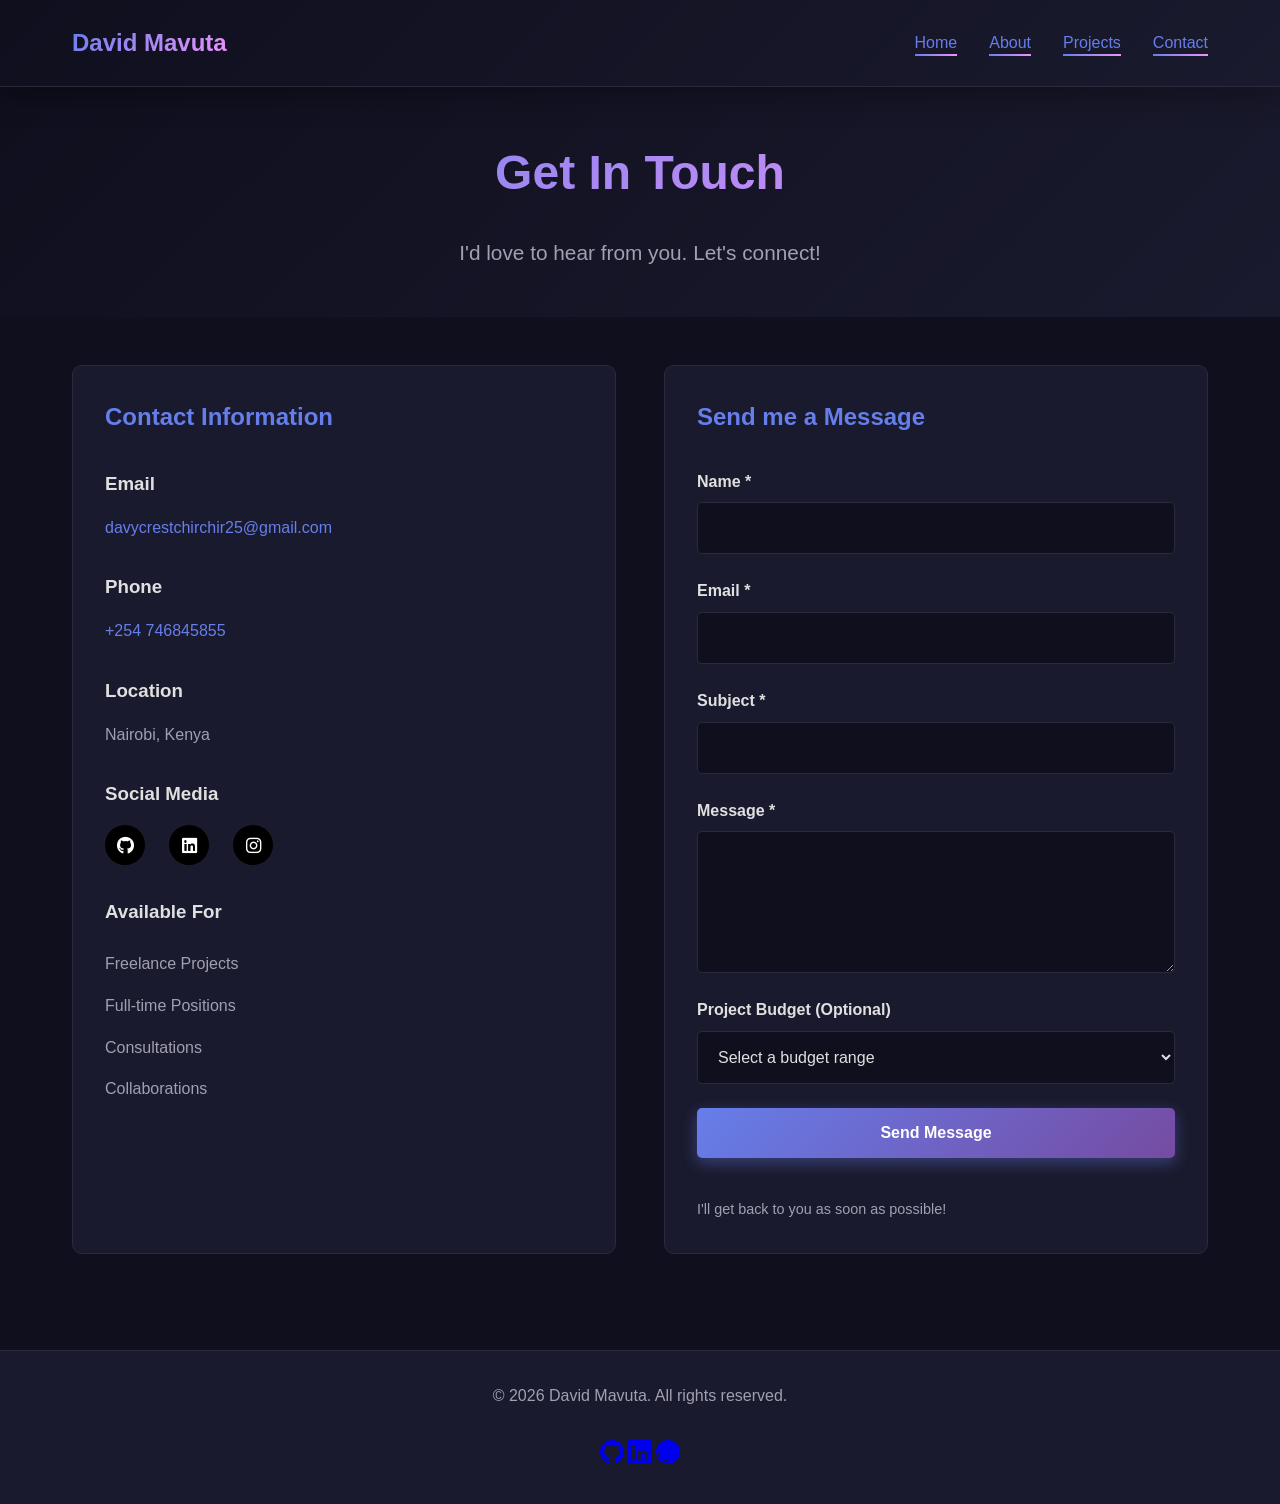
<file: contact.html>
<!DOCTYPE html>
<html lang="en">
<head>
    <meta charset="UTF-8">
    <meta name="viewport" content="width=device-width, initial-scale=1.0">
    <meta name="description" content="Get in touch with me for opportunities and collaborations">
    <title>Contact - Portfolio</title>
    <link rel="stylesheet" href="https://cdnjs.cloudflare.com/ajax/libs/font-awesome/6.4.0/css/all.min.css" integrity="sha512-iecdLmaskl7CVJkEZSMUkrQ6usKu8zIvxUivphLfAxcJmb0nG/5aJ2XDuncan2UE5kYoigSeuNzm50i2RElZ6+OQ==" crossorigin="anonymous" referrerpolicy="no-referrer" />
    <link rel="stylesheet" href="style.css">
</head>
<body>
    <nav class="navbar">
        <div class="nav-container">
            <div class="logo">David Mavuta</div>
            <ul class="nav-menu">
                <li><a href="index.html" class="nav-link">Home</a></li>
                <li><a href="about.html" class="nav-link">About</a></li>
                <li><a href="projects.html" class="nav-link">Projects</a></li>
                <li><a href="contact.html" class="nav-link active">Contact</a></li>
            </ul>
        </div>
    </nav>

    <section class="contact-hero">
        <h1>Get In Touch</h1>
        <p class="subtitle">I'd love to hear from you. Let's connect!</p>
    </section>

    <section class="contact-content">
        <div class="contact-container">
            <div class="contact-info">
                <h2>Contact Information</h2>
                
                <div class="info-item">
                    <h3>Email</h3>
                    <p><a href="mailto:davycrestchirchir25@gmail.com">davycrestchirchir25@gmail.com</a></p>
                </div>

                <div class="info-item">
                    <h3>Phone</h3>
                    <p><a href="tel:+254746845855">+254 746845855</a></p>
                </div>

                <div class="info-item">
                    <h3>Location</h3>
                    <p>Nairobi, Kenya</p>
                </div>

                <div class="info-item">
                    <h3>Social Media</h3>
                    <div class="social-icons">
                        <a href="https://github.com/davycrest/davycrest.github.io" target="_blank" title="GitHub">
                          <i class="fa-brands fa-github"></i>
                        </a>
                        <a href="https://www.linkedin.com/in/david-mavuta-75b363357" target="_blank" title="LinkedIn">
                          <i class="fa-brands fa-linkedin"></i>
                        </a>
                        <a href="https://www.instagram.com/davycrest" target="_blank" title="Instagram">
                          <i class="fa-brands fa-instagram"></i>
                        </a>
                    </div>
                </div>

                <div class="info-item">
                    <h3>Available For</h3>
                    <ul>
                        <li>Freelance Projects</li>
                        <li>Full-time Positions</li>
                        <li>Consultations</li>
                        <li>Collaborations</li>
                    </ul>
                </div>
            </div>

            <div class="contact-form-container">
                <h2>Send me a Message</h2>
                <form class="contact-form" id="contactForm">
                    <div class="form-group">
                        <label for="name">Name *</label>
                        <input type="text" id="name" name="name" required>
                    </div>

                    <div class="form-group">
                        <label for="email">Email *</label>
                        <input type="email" id="email" name="email" required>
                    </div>

                    <div class="form-group">
                        <label for="subject">Subject *</label>
                        <input type="text" id="subject" name="subject" required>
                    </div>

                    <div class="form-group">
                        <label for="message">Message *</label>
                        <textarea id="message" name="message" rows="6" required></textarea>
                    </div>

                    <div class="form-group">
                        <label for="budget">Project Budget (Optional)</label>
                        <select id="budget" name="budget">
                            <option value="">Select a budget range</option>
                            <option value="under-1k">Under $1,000</option>
                            <option value="1k-5k">$1,000 - $5,000</option>
                            <option value="5k-10k">$5,000 - $10,000</option>
                            <option value="over-10k">Over $10,000</option>
                        </select>
                    </div>

                    <button type="submit" class="btn btn-primary">Send Message</button>
                    <p class="form-note">I'll get back to you as soon as possible!</p>
                </form>
                <div id="formMessage" class="form-message"></div>
            </div>
        </div>
    </section>

    <footer class="footer">
        <div class="footer-content">
            <p>&copy; 2026 David Mavuta. All rights reserved.</p>
            <div class="social-links">
                <!-- GitHub Icon -->
                <a href="https://github.com/davycrest" target="_blank" class="social-icon github-icon" title="GitHub">
                    <svg viewBox="0 0 24 24" fill="currentColor" width="24" height="24">
                        <path d="M12 0c-6.626 0-12 5.373-12 12 0 5.302 3.438 9.8 8.207 11.387.6.111.793-.261.793-.577v-2.234c-3.338.726-4.033-1.416-4.033-1.416-.546-1.387-1.333-1.756-1.333-1.756-1.089-.745.083-.729.083-.729 1.205.084 1.839 1.237 1.839 1.237 1.07 1.834 2.807 1.304 3.492.997.107-.775.418-1.305.762-1.604-2.665-.305-5.467-1.334-5.467-5.931 0-1.311.469-2.381 1.236-3.221-.124-.303-.535-1.524.117-3.176 0 0 1.008-.322 3.301 1.23.957-.266 1.983-.399 3.003-.404 1.02.005 2.047.138 3.006.404 2.291-1.552 3.297-1.23 3.297-1.23.653 1.653.242 2.874.118 3.176.77.84 1.235 1.911 1.235 3.221 0 4.609-2.807 5.624-5.479 5.921.43.372.823 1.102.823 2.222v 3.293c0 .319.192.694.801.576 4.765-1.589 8.199-6.086 8.199-11.386 0-6.627-5.373-12-12-12z"/>
                    </svg>
                </a>
                <!-- LinkedIn Icon -->
                <a href="https://www.linkedin.com/in/david-mavuta-75b363357" target="_blank" class="social-icon linkedin-icon" title="LinkedIn">
                    <svg viewBox="0 0 24 24" fill="currentColor" width="24" height="24">
                        <path d="M20.447 20.452h-3.554v-5.569c0-1.328-.475-2.236-1.986-2.236-1.081 0-1.722.722-2.004 1.418-.103.249-.129.597-.129.946v5.441h-3.554s.05-8.81 0-9.728h3.554v1.375c.428-.659 1.191-1.595 2.897-1.595 2.117 0 3.704 1.385 3.704 4.362v5.586zM5.337 8.855c-1.144 0-1.915-.762-1.915-1.715 0-.955.77-1.715 1.92-1.715 1.148 0 1.919.76 1.943 1.715 0 .953-.795 1.715-1.948 1.715zm1.595 11.597H3.635V9.724h3.297v10.728zM22.225 0H1.771C.792 0 0 .774 0 1.729v20.542C0 23.227.792 24 1.771 24h20.451C23.2 24 24 23.227 24 22.271V1.729C24 .774 23.2 0 22.225 0z"/>
                    </svg>
                </a>
                <!-- Instagram Icon -->
                <a href="https://www.instagram.com/davycrest" target="_blank" class="social-icon instagram-icon" title="Instagram">
                    <svg viewBox="0 0 24 24" fill="currentColor" width="24" height="24">
                        <path d="M12 0C5.373 0 0 5.373 0 12s5.373 12 12 12 12-5.373 12-12S18.627 0 12 0m5.521 12.465c.006.111.01.223.01.336 0 2.137-.828 4.144-2.334 5.651-1.506 1.506-3.514 2.334-5.651 2.334-2.137 0-4.144-.828-5.651-2.334-1.506-1.506-2.334-3.514-2.334-5.651 0-.113.005-.225.01-.336H5.02v6.605c0 .56.454 1.014 1.014 1.014h11.932c.56 0 1.014-.454 1.014-1.014v-6.605h-.459zm0-3.379c0 .56-.454 1.014-1.014 1.014h-1.628c-.56 0-1.014-.454-1.014-1.014v-1.628c0-.56.454-1.014 1.014-1.014h1.628c.56 0 1.014.454 1.014 1.014v1.628zm-5.521 2.794c1.465 0 2.655-1.19 2.655-2.655s-1.19-2.655-2.655-2.655-2.655 1.19-2.655 2.655 1.19 2.655 2.655 2.655zm6.535-8.274H5.034c-.56 0-1.014.454-1.014 1.014v13.972c0 .56.454 1.014 1.014 1.014h11.972c.56 0 1.014-.454 1.014-1.014V4.62c0-.56-.454-1.014-1.014-1.014z"/>
                    </svg>
                </a>
            </div>
        </div>
    </footer>

    <script src="script.js"></script>
</body>
</html>
</file>
<file: style.css>
/* ============================================
   GLOBAL STYLES & VARIABLES
   ============================================ */

:root {
    --primary-color: #667eea;
    --secondary-color: #764ba2;
    --accent-color: #f093fb;
    --dark-bg: #0f0f1e;
    --light-bg: #1a1a2e;
    --text-light: #e0e0e0;
    --text-dark: #0f0f1e;
    --border-color: #2a2a3e;
    --success: #4caf50;
    --error: #f44336;
    
    --spacing-xs: 0.5rem;
    --spacing-sm: 1rem;
    --spacing-md: 1.5rem;
    --spacing-lg: 2rem;
    --spacing-xl: 3rem;
    
    --transition: all 0.3s ease;
    --shadow: 0 10px 30px rgba(0, 0, 0, 0.3);
}

* {
    margin: 0;
    padding: 0;
    box-sizing: border-box;
}

html {
    scroll-behavior: smooth;
}

body {
    font-family: 'Segoe UI', Tahoma, Geneva, Verdana, sans-serif;
    background-color: var(--dark-bg);
    color: var(--text-light);
    line-height: 1.6;
    overflow-x: hidden;
}

/* ============================================
   NAVIGATION BAR
   ============================================ */

.navbar {
    background: linear-gradient(135deg, var(--dark-bg) 0%, var(--light-bg) 100%);
    padding: var(--spacing-md) 0;
    position: sticky;
    top: 0;
    z-index: 1000;
    box-shadow: var(--shadow);
    border-bottom: 1px solid var(--border-color);
}

.nav-container {
    max-width: 1200px;
    margin: 0 auto;
    padding: 0 var(--spacing-lg);
    display: flex;
    justify-content: space-between;
    align-items: center;
}

.logo {
    font-size: 1.5rem;
    font-weight: bold;
    background: linear-gradient(135deg, var(--primary-color), var(--accent-color));
    -webkit-background-clip: text;
    -webkit-text-fill-color: transparent;
    background-clip: text;
}

.nav-menu {
    display: flex;
    list-style: none;
    gap: var(--spacing-lg);
}

.nav-link {
    color: var(--text-light);
    text-decoration: none;
    transition: var(--transition);
    position: relative;
    font-weight: 500;
}

.nav-link:hover,
.nav-link.active {
    color: var(--primary-color);
}

.nav-link.active::after {
    content: '';
    position: absolute;
    bottom: -5px;
    left: 0;
    width: 100%;
    height: 2px;
    background: linear-gradient(135deg, var(--primary-color), var(--accent-color));
}

/* ============================================
   BUTTONS & LINKS
   ============================================ */

.btn {
    display: inline-block;
    padding: var(--spacing-sm) var(--spacing-lg);
    border-radius: 5px;
    text-decoration: none;
    font-weight: 600;
    transition: var(--transition);
    border: none;
    cursor: pointer;
    font-size: 1rem;
}

.btn-primary {
    background: linear-gradient(135deg, var(--primary-color), var(--secondary-color));
    color: white;
    box-shadow: 0 5px 15px rgba(102, 126, 234, 0.4);
}

.btn-primary:hover {
    transform: translateY(-2px);
    box-shadow: 0 8px 25px rgba(102, 126, 234, 0.6);
}

.btn-secondary {
    background: transparent;
    color: var(--primary-color);
    border: 2px solid var(--primary-color);
}

.btn-secondary:hover {
    background: var(--primary-color);
    color: white;
}

.link-btn {
    color: var(--primary-color);
    text-decoration: none;
    font-weight: 600;
    transition: var(--transition);
    display: inline-block;
}

.link-btn:hover {
    color: var(--accent-color);
    text-decoration: underline;
}

/* ============================================
   HERO SECTION
   ============================================ */

.hero {
    max-width: 1200px;
    margin: 0 auto;
    padding: var(--spacing-xl) var(--spacing-lg);
    display: grid;
    grid-template-columns: 1fr 1fr;
    gap: var(--spacing-xl);
    align-items: center;
    min-height: 80vh;
}

.hero-content h1 {
    font-size: 3.5rem;
    margin-bottom: var(--spacing-md);
    background: linear-gradient(135deg, var(--primary-color), var(--accent-color));
    -webkit-background-clip: text;
    -webkit-text-fill-color: transparent;
    background-clip: text;
    line-height: 1.2;
}

.hero-title {
    font-weight: bold;
}

.hero-subtitle {
    font-size: 1.5rem;
    color: var(--primary-color);
    margin-bottom: var(--spacing-sm);
}

.hero-description {
    font-size: 1.1rem;
    color: #a0a0b0;
    margin-bottom: var(--spacing-lg);
}

.hero-buttons {
    display: flex;
    gap: var(--spacing-md);
    margin-top: var(--spacing-lg);
}

.hero-image {
    display: flex;
    justify-content: center;
}

.profile-img {
    width: 300px;
    height: 300px;
    border-radius: 50%;
    object-fit: cover;
    border: 3px solid var(--primary-color);
    box-shadow: 0 0 30px rgba(102, 126, 234, 0.3);
    transition: var(--transition);
}

.profile-img:hover {
    box-shadow: 0 0 50px rgba(102, 126, 234, 0.6);
    transform: scale(1.05);
}

/* ============================================
   SECTIONS
   ============================================ */

section {
    padding: var(--spacing-xl) var(--spacing-lg);
}

section h2 {
    font-size: 2.5rem;
    margin-bottom: var(--spacing-xl);
    text-align: center;
    background: linear-gradient(135deg, var(--primary-color), var(--accent-color));
    -webkit-background-clip: text;
    -webkit-text-fill-color: transparent;
    background-clip: text;
}

.max-width {
    max-width: 1200px;
    margin: 0 auto;
}

/* ============================================
   FEATURED PROJECTS SECTION
   ============================================ */

.featured-projects {
    background: linear-gradient(135deg, var(--dark-bg) 0%, var(--light-bg) 100%);
    max-width: 1200px;
    margin: 0 auto;
    padding: var(--spacing-xl) var(--spacing-lg);
}

.projects-grid {
    display: grid;
    grid-template-columns: repeat(auto-fit, minmax(300px, 1fr));
    gap: var(--spacing-lg);
    margin: var(--spacing-lg) 0;
}

.project-card {
    background: var(--light-bg);
    border-radius: 10px;
    overflow: hidden;
    box-shadow: var(--shadow);
    transition: var(--transition);
    border: 1px solid var(--border-color);
}

.project-card:hover {
    transform: translateY(-10px);
    box-shadow: 0 20px 40px rgba(102, 126, 234, 0.3);
}

.project-image {
    width: 100%;
    height: 200px;
    overflow: hidden;
}

.project-image img {
    width: 100%;
    height: 100%;
    object-fit: cover;
    transition: var(--transition);
}

.project-card:hover .project-image img {
    transform: scale(1.1);
}

.project-content {
    padding: var(--spacing-md);
}

.project-content h3 {
    font-size: 1.3rem;
    margin-bottom: var(--spacing-sm);
    color: var(--text-light);
}

.project-content p {
    color: #a0a0b0;
    margin-bottom: var(--spacing-sm);
}

.tech-tags {
    display: flex;
    gap: var(--spacing-xs);
    flex-wrap: wrap;
    margin: var(--spacing-sm) 0;
}

.tag {
    background: rgba(102, 126, 234, 0.2);
    color: var(--primary-color);
    padding: 0.25rem 0.75rem;
    border-radius: 20px;
    font-size: 0.85rem;
    border: 1px solid var(--primary-color);
}

.project-link {
    display: inline-block;
    margin-top: var(--spacing-sm);
    color: var(--primary-color);
    text-decoration: none;
    font-weight: 600;
    transition: var(--transition);
}

.project-link:hover {
    color: var(--accent-color);
}

.view-all {
    text-align: center;
    margin-top: var(--spacing-xl);
}

/* ============================================
   CERTIFICATIONS PREVIEW SECTION
   ============================================ */

.certifications {
    background: linear-gradient(135deg, var(--light-bg) 0%, var(--dark-bg) 100%);
    max-width: 1200px;
    margin: 0 auto;
    padding: var(--spacing-xl) var(--spacing-lg);
}

.certifications-grid {
    display: grid;
    grid-template-columns: repeat(auto-fit, minmax(280px, 1fr));
    gap: var(--spacing-lg);
    margin-top: var(--spacing-lg);
}

.cert-card {
    display: flex;
    gap: var(--spacing-md);
    align-items: flex-start;
    padding: var(--spacing-lg);
    border-radius: 15px;
    background: var(--light-bg);
    box-shadow: var(--shadow);
    border: 1px solid var(--border-color);
    transition: var(--transition);
}

.cert-card:hover {
    transform: translateY(-6px);
    border-color: var(--primary-color);
}

.cert-icon {
    min-width: 50px;
    min-height: 50px;
    display: grid;
    place-items: center;
    border-radius: 50%;
    font-weight: bold;
    color: white;
    font-size: 1.25rem;
}

.cert-complete {
    background: var(--primary-color);
}

.cert-progress {
    background: var(--accent-color);
}

.cert-details h3 {
    margin-bottom: var(--spacing-xs);
    font-size: 1.2rem;
    color: var(--text-light);
}

.cert-details p {
    color: #a0a0b0;
    line-height: 1.7;
}

/* ============================================
   SKILLS & TECHNOLOGIES 
   ============================================ */

.skills-container {
    max-width: 1200px;
    margin: 0 auto;
    display: grid;
    grid-template-columns: repeat(auto-fit, minmax(200px, 1fr));
    gap: var(--spacing-lg);
}

.skill-category {
    background: var(--light-bg);
    padding: var(--spacing-lg);
    border-radius: 10px;
    border: 1px solid var(--border-color);
    transition: var(--transition);
}

.skill-category:hover {
    box-shadow: var(--shadow);
    border-color: var(--primary-color);
}

.skill-category h3 {
    color: var(--primary-color);
    margin-bottom: var(--spacing-md);
    font-size: 1.3rem;
}

.skill-category ul {
    list-style: none;
}

.skill-category li {
    padding: var(--spacing-xs) 0;
    color: #a0a0b0;
    transition: var(--transition);
}

.skill-category:hover li {
    color: var(--text-light);
}

/* ============================================
   ABOUT PAGE
   ============================================ */

.about-hero {
    text-align: center;
    padding: var(--spacing-xl) var(--spacing-lg);
    background: linear-gradient(135deg, var(--dark-bg) 0%, var(--light-bg) 100%);
}

.about-hero h1 {
    font-size: 3rem;
    margin-bottom: var(--spacing-md);
    background: linear-gradient(135deg, var(--primary-color), var(--accent-color));
    -webkit-background-clip: text;
    -webkit-text-fill-color: transparent;
    background-clip: text;
}

.subtitle {
    font-size: 1.3rem;
    color: #a0a0b0;
}

.about-content {
    max-width: 1200px;
    margin: 0 auto;
}

.about-grid {
    display: grid;
    grid-template-columns: 1fr 1fr;
    gap: var(--spacing-xl);
    align-items: center;
}

.about-image img {
    width: 100%;
    border-radius: 10px;
    box-shadow: var(--shadow);
    transition: var(--transition);
}

.about-image img:hover {
    transform: scale(1.05);
}

.about-text h2 {
    font-size: 2rem;
    background: linear-gradient(135deg, var(--primary-color), var(--accent-color));
    -webkit-background-clip: text;
    -webkit-text-fill-color: transparent;
    background-clip: text;
    margin-bottom: var(--spacing-md);
    text-align: left;
}

.about-text p {
    color: #a0a0b0;
    margin-bottom: var(--spacing-md);
    line-height: 1.8;
}

/* ============================================
   TIMELINE / EXPERIENCE
   ============================================ */

.experience {
    background: linear-gradient(135deg, var(--dark-bg) 0%, var(--light-bg) 100%);
    max-width: 1200px;
    margin: 0 auto;
}

.timeline {
    position: relative;
    padding: var(--spacing-lg) 0;
}

.timeline::before {
    content: '';
    position: absolute;
    left: 50%;
    transform: translateX(-50%);
    width: 3px;
    height: 100%;
    background: linear-gradient(180deg, var(--primary-color), var(--accent-color));
}

.timeline-item {
    margin-bottom: var(--spacing-xl);
    position: relative;
}

.timeline-item:nth-child(odd) .timeline-content {
    margin-left: 0;
    margin-right: 50%;
    padding-right: var(--spacing-lg);
    text-align: right;
}

.timeline-item:nth-child(even) .timeline-content {
    margin-left: 50%;
    margin-right: 0;
    padding-left: var(--spacing-lg);
    text-align: left;
}

.timeline-marker {
    position: absolute;
    left: 50%;
    transform: translateX(-50%);
    width: 20px;
    height: 20px;
    background: linear-gradient(135deg, var(--primary-color), var(--accent-color));
    border-radius: 50%;
    top: 0;
    z-index: 1;
    box-shadow: 0 0 0 4px var(--dark-bg), 0 0 0 8px var(--primary-color);
}

.timeline-content h3 {
    font-size: 1.3rem;
    margin-bottom: var(--spacing-xs);
    color: var(--text-light);
}

.timeline-date {
    color: var(--primary-color);
    font-weight: 600;
    margin-bottom: var(--spacing-xs);
}

.timeline-description {
    color: #a0a0b0;
    line-height: 1.6;
}

/* ============================================
   EDUCATION SECTION
   ============================================ */

.education {
    background: var(--dark-bg);
}

.education-grid {
    max-width: 1200px;
    margin: 0 auto;
    display: grid;
    grid-template-columns: repeat(auto-fit, minmax(250px, 1fr));
    gap: var(--spacing-lg);
}

.education-card {
    background: var(--light-bg);
    padding: var(--spacing-lg);
    border-radius: 10px;
    border: 1px solid var(--border-color);
    transition: var(--transition);
}

.education-card:hover {
    box-shadow: var(--shadow);
    border-color: var(--primary-color);
}

.education-card h3 {
    color: var(--primary-color);
    margin-bottom: var(--spacing-sm);
}

.education-school {
    font-weight: 600;
    color: var(--text-light);
    margin-bottom: var(--spacing-xs);
}

.education-date {
    color: #a0a0b0;
    font-size: 0.9rem;
    margin-bottom: var(--spacing-md);
}

.education-description {
    color: #a0a0b0;
    line-height: 1.6;
}

/* ============================================
   PROJECTS PAGE
   ============================================ */

.projects-hero {
    text-align: center;
    padding: var(--spacing-xl) var(--spacing-lg);
    background: linear-gradient(135deg, var(--dark-bg) 0%, var(--light-bg) 100%);
}

.projects-hero h1 {
    font-size: 3rem;
    margin-bottom: var(--spacing-md);
    background: linear-gradient(135deg, var(--primary-color), var(--accent-color));
    -webkit-background-clip: text;
    -webkit-text-fill-color: transparent;
    background-clip: text;
}

.projects-filter {
    max-width: 1200px;
    margin: 0 auto;
    text-align: center;
    padding: var(--spacing-lg);
}

.filter-buttons {
    display: flex;
    justify-content: center;
    gap: var(--spacing-md);
    flex-wrap: wrap;
}

.filter-btn {
    background: var(--light-bg);
    color: var(--text-light);
    border: 2px solid var(--border-color);
    padding: var(--spacing-sm) var(--spacing-lg);
    border-radius: 25px;
    cursor: pointer;
    transition: var(--transition);
    font-weight: 600;
}

.filter-btn:hover,
.filter-btn.active {
    background: linear-gradient(135deg, var(--primary-color), var(--secondary-color));
    border-color: var(--primary-color);
    color: white;
}

.projects-gallery {
    background: var(--dark-bg);
    max-width: 1200px;
    margin: 0 auto;
}

.projects-container {
    display: grid;
    grid-template-columns: repeat(auto-fill, minmax(300px, 1fr));
    gap: var(--spacing-lg);
}

.project-item {
    background: var(--light-bg);
    border-radius: 10px;
    overflow: hidden;
    box-shadow: var(--shadow);
    transition: var(--transition);
    border: 1px solid var(--border-color);
}

.project-item:hover {
    transform: translateY(-10px);
    box-shadow: 0 20px 40px rgba(102, 126, 234, 0.3);
}

.project-image-container {
    position: relative;
    width: 100%;
    height: 250px;
    overflow: hidden;
}

.project-image-container img {
    width: 100%;
    height: 100%;
    object-fit: cover;
    transition: var(--transition);
}

.project-item:hover .project-image-container img {
    transform: scale(1.1);
}

.project-overlay {
    position: absolute;
    top: 0;
    left: 0;
    right: 0;
    bottom: 0;
    background: rgba(102, 126, 234, 0.9);
    display: flex;
    align-items: center;
    justify-content: center;
    opacity: 0;
    transition: var(--transition);
}

.project-item:hover .project-overlay {
    opacity: 1;
}

.view-project {
    color: white;
    text-decoration: none;
    font-weight: 600;
    font-size: 1.1rem;
    padding: var(--spacing-md) var(--spacing-lg);
    background: rgba(0, 0, 0, 0.3);
    border-radius: 5px;
    transition: var(--transition);
}

.view-project:hover {
    background: rgba(0, 0, 0, 0.5);
}

.project-info {
    padding: var(--spacing-md);
}

.project-info h3 {
    font-size: 1.3rem;
    margin-bottom: var(--spacing-sm);
}

.project-category {
    color: var(--primary-color);
    font-size: 0.9rem;
    font-weight: 600;
    margin-bottom: var(--spacing-sm);
}

.project-description {
    color: #a0a0b0;
    margin-bottom: var(--spacing-md);
    line-height: 1.6;
}

.project-actions {
    display: flex;
    gap: var(--spacing-md);
    margin-top: var(--spacing-md);
}

/* ============================================
   CONTACT PAGE
   ============================================ */

.contact-hero {
    text-align: center;
    padding: var(--spacing-xl) var(--spacing-lg);
    background: linear-gradient(135deg, var(--dark-bg) 0%, var(--light-bg) 100%);
}

.contact-hero h1 {
    font-size: 3rem;
    margin-bottom: var(--spacing-md);
    background: linear-gradient(135deg, var(--primary-color), var(--accent-color));
    -webkit-background-clip: text;
    -webkit-text-fill-color: transparent;
    background-clip: text;
}

.contact-content {
    max-width: 1200px;
    margin: 0 auto;
    padding: var(--spacing-xl) var(--spacing-lg);
}

.contact-container {
    display: grid;
    grid-template-columns: 1fr 1fr;
    gap: var(--spacing-xl);
}

.contact-info,
.contact-form-container {
    background: var(--light-bg);
    padding: var(--spacing-lg);
    border-radius: 10px;
    border: 1px solid var(--border-color);
}

.contact-info h2,
.contact-form-container h2 {
    font-size: 1.5rem;
    color: var(--primary-color);
    margin-bottom: var(--spacing-lg);
    text-align: left;
    background: none;
    -webkit-text-fill-color: unset;
}

.info-item {
    margin-bottom: var(--spacing-lg);
}

.info-item h3 {
    color: var(--text-light);
    margin-bottom: var(--spacing-sm);
}

.info-item p {
    color: #a0a0b0;
}

.info-item a {
    color: var(--primary-color);
    text-decoration: none;
    transition: var(--transition);
}

.info-item a:hover {
    color: var(--accent-color);
    text-decoration: underline;
}

.info-item ul {
    list-style: none;
    color: #a0a0b0;
}

.info-item ul li {
    padding: var(--spacing-xs) 0;
}
.social-icons {
    display: flex;
    gap: var(--spacing-md);
    flex-wrap: wrap;
    /* Optional: Uncomment the line below if you want to center the icons horizontally like Coursera */
    /* justify-content: center; */
}

.social-icons a {
    width: 40px;
    height: 40px;
    border-radius: 50%;
    display: flex;
    align-items: center;
    justify-content: center;
    text-decoration: none;
    font-size: 1.1rem; /* Marginally increased size so icons look crisp inside the 40px circle */
    
    /* Coursera Solid Style Overrides */
    background: #000000 !important; /* Forces a solid black background */
    border: none !important;         /* Removes the old primary-color border */
    color: #ffffff !important;        /* Forces the brand icon to be white */
    
    /* Keeps your portfolio's original smooth transition variable */
    transition: var(--transition); 
}

/* Coursera Hover Style Overrides */
.social-icons a:hover {
    background: #333333 !important; /* Turns dark grey on hover */
    color: #ffffff !important;      /* Ensures the icon stays white */
    transform: scale(1.05);         /* Adds a subtle zoom effect */
}
/* ============================================
   CONTACT FORM
   ============================================ */

.contact-form {
    display: flex;
    flex-direction: column;
    gap: var(--spacing-md);
}

.form-group {
    display: flex;
    flex-direction: column;
}

.form-group label {
    color: var(--text-light);
    margin-bottom: var(--spacing-xs);
    font-weight: 600;
}

.form-group input,
.form-group textarea,
.form-group select {
    background: var(--dark-bg);
    border: 1px solid var(--border-color);
    color: var(--text-light);
    padding: var(--spacing-sm);
    border-radius: 5px;
    font-family: inherit;
    font-size: 1rem;
    transition: var(--transition);
}

.form-group input:focus,
.form-group textarea:focus,
.form-group select:focus {
    outline: none;
    border-color: var(--primary-color);
    box-shadow: 0 0 10px rgba(102, 126, 234, 0.3);
}

.form-note {
    color: #a0a0b0;
    font-size: 0.9rem;
    margin-top: var(--spacing-sm);
}

.form-message {
    padding: var(--spacing-md);
    border-radius: 5px;
    margin-top: var(--spacing-md);
    display: none;
}

.form-message.success {
    background: rgba(76, 175, 80, 0.2);
    color: #4caf50;
    border: 1px solid #4caf50;
    display: block;
}

.form-message.error {
    background: rgba(244, 67, 54, 0.2);
    color: #f44336;
    border: 1px solid #f44336;
    display: block;
}

/* ============================================
   FOOTER
   ============================================ */

.footer {
    background: var(--light-bg);
    border-top: 1px solid var(--border-color);
    padding: var(--spacing-lg);
    text-align: center;
    margin-top: var(--spacing-xl);
}

.footer-content p {
    color: #a0a0b0;
    margin-bottom: var(--spacing-lg);
}

/* Footer Icons CSS */
.footer-icons {
  display: flex;
  justify-content: center;
  align-items: center;
  gap: 16px;
  padding: 24px 0;
}

.icon-btn {
  display: flex;
  align-items: center;
  justify-content: center;
  width: 48px;
  height: 48px;
  border-radius: 50%;
  background-color: grey;
  color: #c8c8c8;
  text-decoration: none;
  transition: background-color 0.25s ease, transform 0.2s ease;
}

.icon-btn svg {  
  width: 22px;  
  height: 22px;
  transition: fill 0.25s ease, stroke 0.25s ease;
}

.icon-btn:hover {
  transform: translateY(-3px);
}

/* LinkedIn → official blue */
.btn-linkedin svg { fill: #c8c8c8; }
.btn-linkedin:hover { background-color: #0A66C2; }
.btn-linkedin:hover svg { fill: #ffffff; }

/* GitHub → white bg + dark octocat */
.btn-github svg { fill: #c8c8c8; }
.btn-github:hover { background-color: #ffffff; }
.btn-github:hover svg { fill: #24292e; }

/* Email → Gmail red */
.btn-email svg { fill: none; stroke: #c8c8c8; stroke-width: 2; }
.btn-email:hover { background-color: #EA4335; }
.btn-email:hover svg { stroke: #ffffff; }

/* CV → deep forest green */
.btn-cv svg { fill: none; stroke: #c8c8c8; stroke-width: 1.8px; }
.btn-cv .cv-badge { fill: #c8c8c8; }
.btn-cv .cv-label { fill: #3a3a3a; font-family: monospace; font-weight: bold; font-size: 2.8px; }
.btn-cv:hover { background-color: #2d6a4f; }
.btn-cv:hover svg { stroke: #ffffff; }
.btn-cv:hover .cv-badge { fill: #ffffff; }
.btn-cv:hover .cv-label { fill: #2d6a4f; }

/* DC Portfolio — cyan accents intensify on hover */
.btn-dc { background-color: #1a1a2e; }
.btn-dc:hover { background-color: #1a1a2e; }
.btn-dc .dc-hex,
.btn-dc .dc-ring { transition: opacity 0.25s ease; }
.btn-dc .dc-text { transition: fill 0.25s ease; }
.btn-dc:hover .dc-hex { opacity: 1; }
.btn-dc:hover .dc-ring { opacity: 1; }
.btn-dc:hover .dc-text { fill: #ffffff; }

/* Footer divider */
footer hr {
  border: none;
  border-top: 1px solid #444;
  margin: 0 24px;
}

/* ============================================
   RESPONSIVE DESIGN
   ============================================ */

@media (max-width: 768px) {
    :root {
        --spacing-lg: 1.5rem;
        --spacing-xl: 2rem;
    }

    .hero {
        grid-template-columns: 1fr;
        min-height: auto;
    }

    .hero-content h1 {
        font-size: 2.5rem;
    }

    .profile-img {
        width: 200px;
        height: 200px;
    }

    .about-grid {
        grid-template-columns: 1fr;
    }

    .contact-container {
        grid-template-columns: 1fr;
    }

    .projects-container {
        grid-template-columns: repeat(auto-fill, minmax(250px, 1fr));
    }

    .nav-menu {
        gap: var(--spacing-md);
    }

    .hero-buttons {
        flex-direction: column;
    }

    .timeline::before {
        left: 0;
    }

    .timeline-item:nth-child(odd) .timeline-content,
    .timeline-item:nth-child(even) .timeline-content {
        margin-left: 0;
        margin-right: 0;
        padding-left: var(--spacing-lg);
        text-align: left;
    }

    .timeline-marker {
        left: -6px;
    }

    section h2 {
        font-size: 2rem;
    }

    .hero-content h1 {
        font-size: 2.5rem;
    }
}

@media (max-width: 480px) {
    .nav-container {
        padding: 0 var(--spacing-md);
    }

    .nav-menu {
        gap: var(--spacing-sm);
        font-size: 0.9rem;
    }

    .hero-content h1 {
        font-size: 2rem;
    }

    .projects-grid,
    .skills-container {
        grid-template-columns: 1fr;
    }

    .filter-buttons {
        gap: var(--spacing-sm);
    }

    section {
        padding: var(--spacing-lg) var(--spacing-sm);
    }
}
</file>
